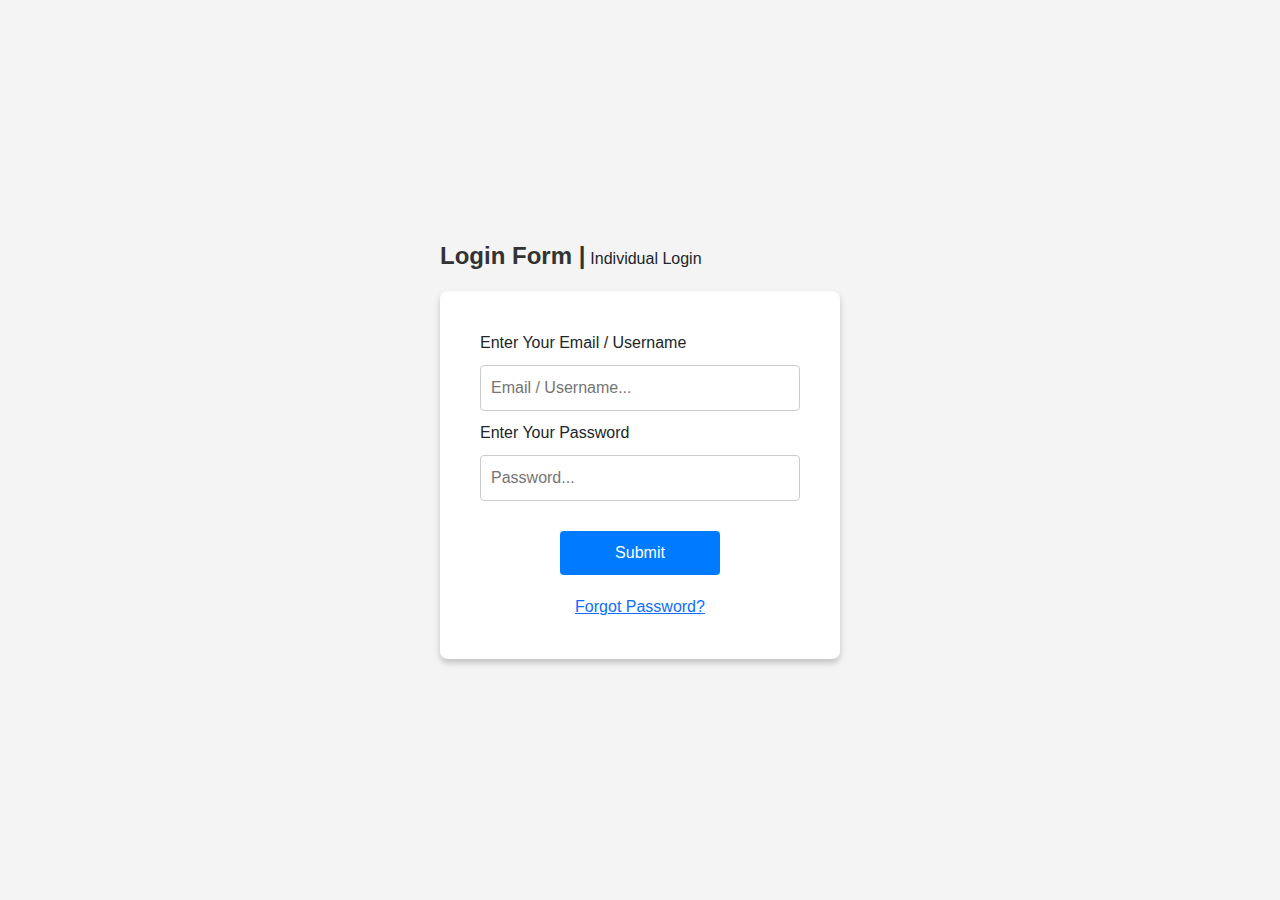
<file: index.html>
<!DOCTYPE html>
<html lang="en">
<head>
    <meta charset="UTF-8">
    <meta name="viewport" content="width=device-width, initial-scale=1.0">
    <link rel="stylesheet" href="bootstrap/bootstrap.min.css">
    <link rel="stylesheet" href="style.css">
    <title>Login Form</title>
</head>
<body>
    <main>
    <div class="col-sm-12 form">
        <div class="form_header">
            <h2>Login Form | </h2>
            <p>Individual Login</p>
        </div> 
        <div class="login-form">
        <form>
            <label for="username">Enter Your Email / Username</label>
            <input type="text" id="username" name="username"  placeholder="Email / Username..." aria-label="Enter Your Email / Username" required/></br>
            <label for="password">Enter Your Password</label>
            <input type="password" id="password" name="password" placeholder="Password..." aria-label="Enter Your password" required/>
            <div class="form-actions">
                <button type="submit">Submit</button>
            </div>
            <div class="reset">
                <a href="#">Forgot Password? </a>
            </div>
           
        </form>
        </div>
    </div>
    </main>
</body>
</html>
</file>
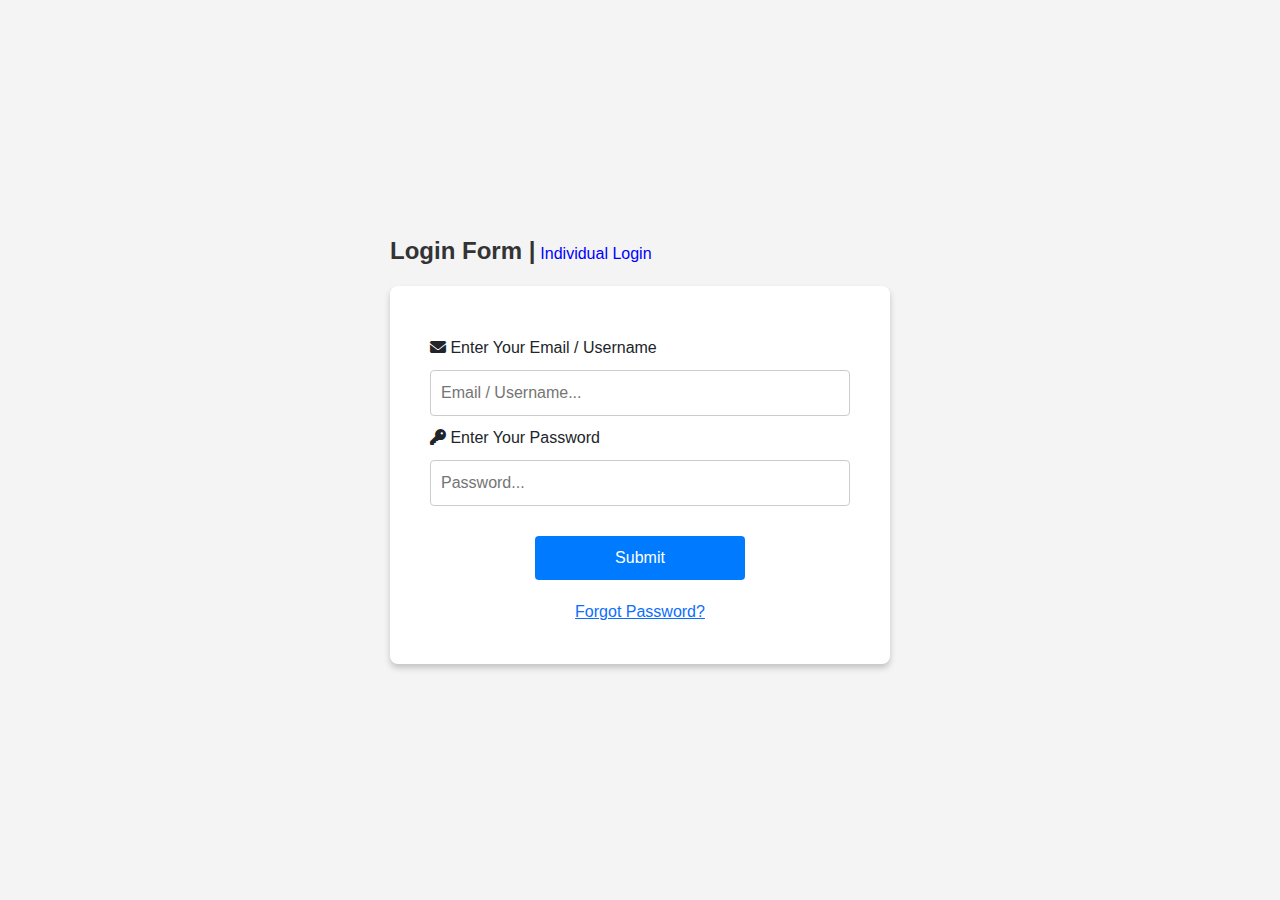
<file: login.html>
<!DOCTYPE html>
<html lang="en">
<head>
    <meta charset="UTF-8">
    <meta name="viewport" content="width=device-width, initial-scale=1.0">
    <link rel="stylesheet" href="bootstrap/bootstrap.css">
    <link rel="stylesheet" href="https://cdnjs.cloudflare.com/ajax/libs/font-awesome/6.0.0/css/all.min.css">
    <link rel="stylesheet" href="css/login.css">
    <title>Login Form</title>
</head>
<body>
    <main>
    <div class="col-sm-12 form">
        <div class="form_header">
            <h2>Login Form | </h2>
            <p>Individual Login</p>
        </div> 
        <div class="login-form">
        <form action="#">

            <label for="username"><i class="fa-solid fa-envelope"></i> Enter Your Email / Username</label>
            <input type="text" id="username" name="username"  placeholder="Email / Username..." aria-label="Enter Your Email / Username" required/>

            <label for="password"><i class="fa-solid fa-key"></i> Enter Your Password</label>
            <input type="password" id="password" name="password" placeholder="Password..." aria-label="Enter Your password" required/>

            <div class="form-actions">
                <button type="submit">Submit</button>
            </div>
            <div class="reset">
                <a href="#">Forgot Password? </a>
            </div>
           
        </form>
        </div>
    </div>
    </main>
    <script src="js/bootstrap.bundle.min.js"></script>
</body>
</html>
</file>
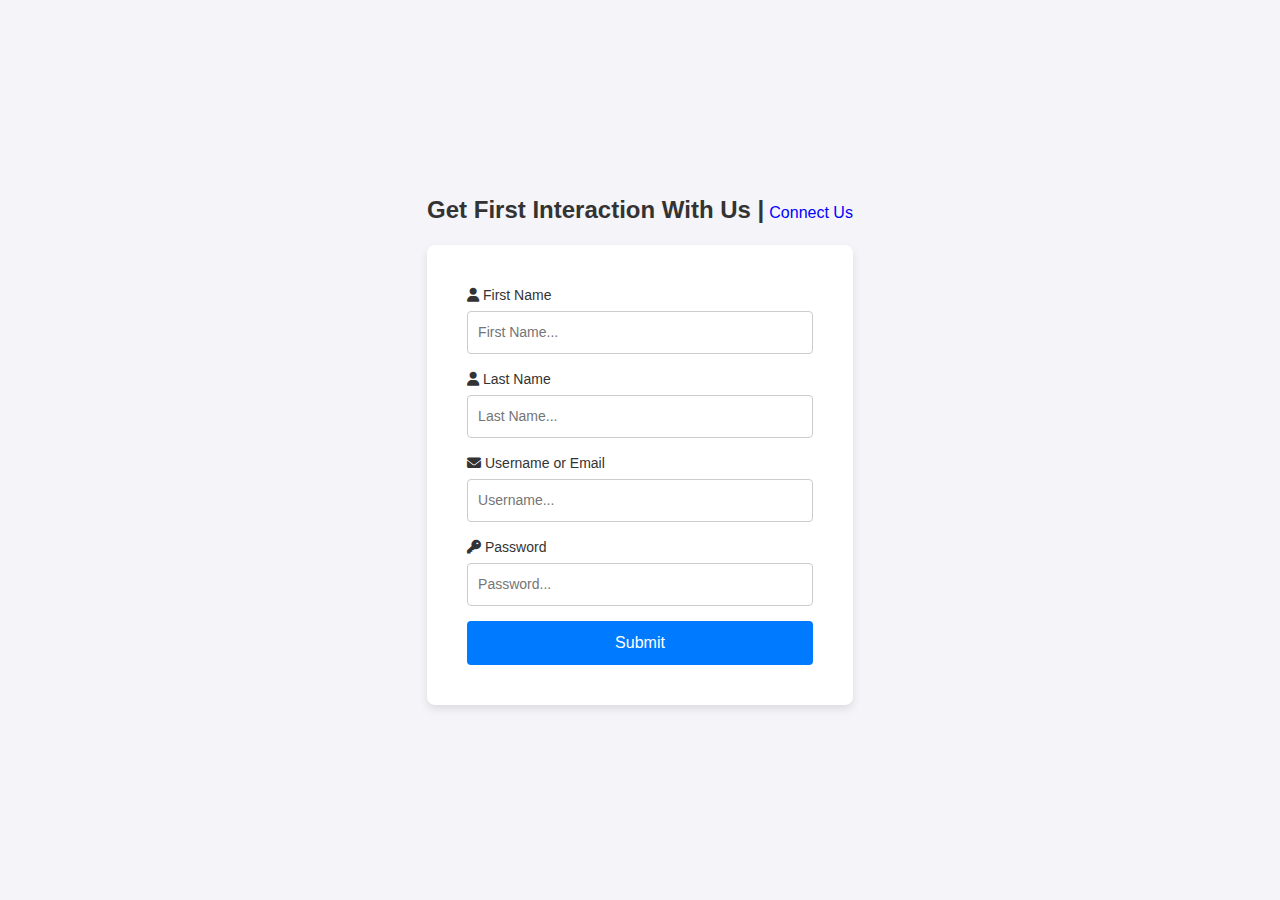
<file: registration.html>
<!DOCTYPE html>
<html lang="en">
<head>
    <meta charset="UTF-8">
    <meta name="viewport" content="width=device-width, initial-scale=1.0">
    <link rel="stylesheet" href="bootstrap/bootstrap.min.css">
    <link rel="stylesheet" href="https://cdnjs.cloudflare.com/ajax/libs/font-awesome/6.0.0/css/all.min.css">
    <link rel="stylesheet" href="css/register.css">
    <title>Registration Form</title>
</head>
<body>
    <main>
        <div class="form col-sm-12">
            <div class="form-header">
                  <h2>Get First Interaction With Us |</h2>
                  <p>Connect Us</p>
            </div>
            <div class="form-body">
                <form action="#">
                <label for="firstname"><i class="fa-solid fa-user"></i> First Name</label>
                <input type="text" id="firstname" name="firstname" placeholder="First Name..." aria-lebel="Enter Your First Name" required>
                <label for="lastname"><i class="fa-solid fa-user"></i> Last Name</label>
                <input type="text" id="lastname" name="lastname" placeholder="Last Name..." aria-lebel="Enter Your Last Name" required>
                <label for = "username"><i class="fa-solid fa-envelope"></i> Username or Email</label>
                <input type="username" id="username" name="username" placeholder="Username..." aria-label="Enter Your Username" required/></br>
                <label for="password"><i class="fa-solid fa-key"></i> Password</label>
                <input type="password" id="password" name="password" placeholder="Password..." aria-label="Enter Your Password" required/></br>
                <button type="submit">Submit</button>
                </form>
            </div>
        </div>
    </main>
</body>
</html>
</file>
<file: style.css>
/* General styles */
body {
    font-family: Arial, sans-serif;
    background-color: #f4f4f4;
    margin: 0;
    padding: 0;
    display: flex;
    justify-content: center;
    align-items: center;
    height: 100vh;
}

/* Login form container */
.login-form {
    background-color: #ffffff;
    padding: 40px 40px;
    border-radius: 8px;
    box-shadow: 0 4px 6px rgba(0, 0, 0, 0.2);
    width: 100%;
    max-width: 400px;
}

/* Form heading */
.form_header{
    align-content:center;
    display:flex;
    margin-bottom: 20px;  
}
.form_header h2 {
    font-weight: bold;
    font-size: 24px;
    color: #333333;
    text-align: center;
    margin:0;
}

.form_header p{
    padding-top: 5px;
    margin-bottom:0;
    margin-left: 5px;
}

/* Input fields */
.login-form input[type="text"],
.login-form input[type="password"] {
    width: 100%;
    padding: 10px;
    margin: 10px 0;
    margin-bottom: 10px;
    border: 1px solid #cccccc;
    border-radius: 4px;
    box-sizing: border-box;
}

/* Submit button */
.login-form button {
    width: 50%;
    padding: 10px;
    background-color: #007bff;
    color: #ffffff;
    border: none;
    border-radius: 4px;
    font-size: 16px;
    cursor: pointer;
    transition: background-color 0.3s ease;
    margin:10px;
}

.login-form button:hover {
    background-color: #0056b3;
}

/* Additional styles */
.login-form .forgot-password {
    display: block;
    margin-top: 10px;
    text-align: center;
    color: #007bff;
    text-decoration: none;
    font-size: 14px;
}

.login-form .form-actions{
    text-align: center;
    margin:10px 0;
}

.login-form .reset{
    text-align: center;
}

.login-form .forgot-password:hover {
    text-decoration: underline;
}
</file>
<file: css/login.css>
/* General styles */
body {
    font-family: Arial, sans-serif;
    background-color: #f4f4f4;
    margin: 0;
    padding: 0;
    display: flex;
    justify-content: center;
    align-items: center;
    height: 100vh;
}

/* Login form container */
.login-form {
    background-color: #ffffff;
    padding: 40px 40px;
    padding-top: 50px;
    border-radius: 8px;
    box-shadow: 0 4px 6px rgba(0, 0, 0, 0.2);
    width: 100%;
    max-width: 500px;
}

/* Form heading */
.form_header{
    align-content:center;
    display:flex;
    margin-bottom: 20px;  
}
.form_header h2 {
    font-weight: bold;
    font-size: 24px;
    color: #333333;
    text-align: center;
    margin:0;
}

.form_header p{
    color: #0000ff;
    padding-top: 5px;
    margin-bottom:0;
    margin-left: 5px;
}

/* Input fields */
.login-form input[type="text"],
.login-form input[type="password"] {
    width: 100%;
    padding: 10px;
    margin: 10px 0;
    margin-bottom: 10px;
    border: 1px solid #cccccc;
    border-radius: 4px;
    box-sizing: border-box;
}

/* Submit button */
.login-form button {
    width: 50%;
    padding: 10px;
    background-color: #007bff;
    color: #ffffff;
    border: none;
    border-radius: 4px;
    font-size: 16px;
    cursor: pointer;
    transition: background-color 0.3s ease;
    margin:10px;
}

.login-form button:hover {
    background-color: #0056b3;
}

/* Additional styles */
.login-form .forgot-password {
    display: block;
    margin-top: 10px;
    text-align: center;
    color: #007bff;
    text-decoration: none;
    font-size: 14px;
}

.login-form .form-actions{
    text-align: center;
    margin:10px 0;
}

.login-form .reset{
    text-align: center;
}

.login-form .forgot-password:hover {
    text-decoration: underline;
}
</file>
<file: css/register.css>
/* General Reset */
body {
    margin: 0;
    padding: 0;
    font-family: Arial, sans-serif;
    background-color: #f4f4f9;
    display: flex;
    justify-content: center;
    align-items: center;
    height: 100vh;
}

.form{
    max-width: 900px;
}

/* Form Container */
.form-body {
    background-color: #ffffff; /* White background for the form */
    padding: 40px 40px;
    border-radius: 8px; /* Rounded corners */
    box-shadow: 0 4px 8px rgba(0, 0, 0, 0.1); /* Subtle shadow */
    max-width: 500px; /* Restrict form width */
    width: 100%; /* Full width for smaller screens */
    max-width: 900px;
}



/* Form Header */
.form-header{
    align-content:center;
    display:flex;
    margin-bottom: 20px;  
}


.form-header h2 {
    margin: 0; /* Removes default margin for better alignment */
    font-size: 24px; /* Adjust font size for the heading */
    color: #333; /* Darker text color */
    font-weight: bold;
}

.form-header p {
    margin: 0; /* Removes default margin for better alignment */
    font-size: 16px; /* Adjust font size for the paragraph */
    color: #0000ff; /* Lighter text color */
    padding-top: 5px;
    margin-left: 5px;;
}

/* Form Body */
.form-body label {
    display: block; /* Ensure labels are on their own line */
    margin-bottom: 5px; /* Add spacing below labels */
    font-size: 14px; /* Label font size */
    color: #333; /* Darker text color */
}

.form-body input {
    width: 100%; /* Full width for inputs */
    padding: 10px; /* Add padding inside inputs */
    margin-bottom: 15px; /* Add spacing below inputs */
    border: 1px solid #ccc; /* Light border */
    border-radius: 4px; /* Rounded corners */
    font-size: 14px; /* Input font size */
    box-sizing: border-box; /* Include padding in width */
}

.form-body input:focus {
    border-color: #007bff; /* Highlight border on focus */
    outline: none; /* Remove default outline */
    box-shadow: 0 0 4px rgba(0, 123, 255, 0.5); /* Add subtle shadow */
}

/* Submit Button */
button[type="submit"] {
    width: 100%; /* Full width for the button */
    padding: 10px 15px; /* Add padding inside the button */
    background-color: #007bff; /* Bootstrap primary color */
    color: #ffffff; /* White text color */
    border: none; /* Remove border */
    border-radius: 4px; /* Rounded corners */
    font-size: 16px; /* Button font size */
    cursor: pointer; /* Pointer cursor on hover */
    transition: background-color 0.3s ease; /* Smooth hover effect */
}

button[type="submit"]:hover {
    background-color: #0056b3; /* Darker blue on hover */
}

/* Responsive Design */
@media (max-width: 768px) {
    .form {
        padding: 15px 20px; /* Reduce padding on smaller screens */
    }

    .form-header h2 {
        font-size: 20px; /* Smaller font size for the heading */
    }

    .form-header p {
        font-size: 14px; /* Smaller font size for the subheading */
    }
}
</file>
